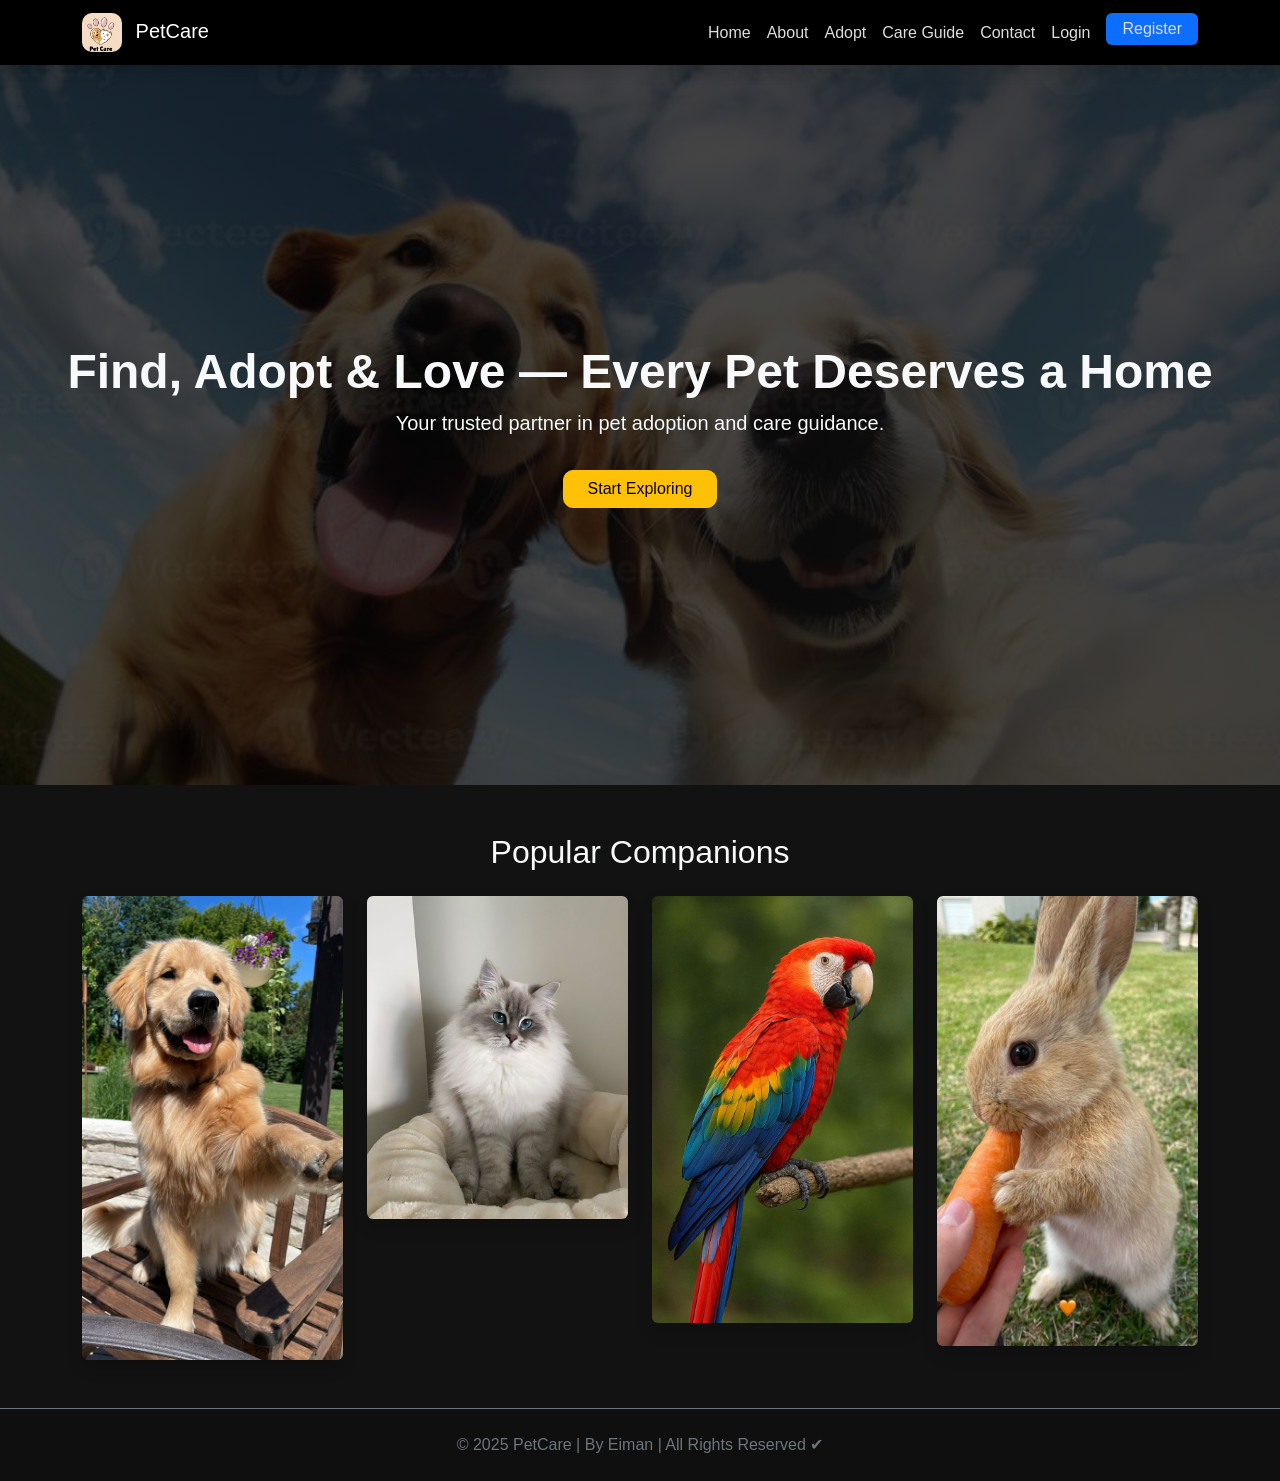
<file: index.html>
<!DOCTYPE html>
<html lang="en">
<head>
  <meta charset="UTF-8">
  <title>PetCare | Home</title>
  <meta name="viewport" content="width=device-width, initial-scale=1">
  <link href="https://cdn.jsdelivr.net/npm/bootstrap@5.3.3/dist/css/bootstrap.min.css" rel="stylesheet">
  <link href="https://cdn.jsdelivr.net/npm/bootstrap-icons@1.11.3/font/bootstrap-icons.css" rel="stylesheet">
  <link rel="stylesheet" href="css/style.css">
</head>
<body>
  <nav class="navbar navbar-expand-lg navbar-dark bg-black shadow">
  <div class="container">
    <a class="navbar-brand" href="index.html">
      <img src="images/logo1.png" alt="PetCare Logo" width="40" class="me-2">
      PetCare
    </a>

    <button class="navbar-toggler" type="button" data-bs-toggle="collapse" data-bs-target="#navbarNav">
      <span class="navbar-toggler-icon"></span>
    </button>

    <div class="collapse navbar-collapse" id="navbarNav">
      <ul class="navbar-nav ms-auto">
        <li class="nav-item"><a href="index.html" class="nav-link">Home</a></li>
        <li class="nav-item"><a href="about.html" class="nav-link">About</a></li>
        <li class="nav-item"><a href="adopt.html" class="nav-link">Adopt</a></li>
        <li class="nav-item"><a href="care.html" class="nav-link">Care Guide</a></li>
        <li class="nav-item"><a href="contact.html" class="nav-link">Contact</a></li>
        <li class="nav-item"><a href="login.html" class="nav-link">Login</a></li>
        <li class="nav-item"><a href="register.html" class="nav-link btn btn-primary text-light px-3 py-1 ms-2">Register</a></li>
      </ul>
    </div>
  </div>
</nav>


  <header class="hero d-flex align-items-center justify-content-center text-center text-light">
    <div>
      <h1 class="fw-bold display-5">Find, Adopt & Love — Every Pet Deserves a Home</h1>
      <p class="lead">Your trusted partner in pet adoption and care guidance.</p>
      <a href="adopt.html" class="btn btn-warning mt-3 px-4">Start Exploring</a>
    </div>
  </header>

  <section class="container text-center my-5">
    <h2 class="text-light mb-4">Popular Companions</h2>
    <div class="row g-4">
      <div class="col-md-3"><img src="images/dog.png" class="img-fluid rounded shadow"></div>
      <div class="col-md-3"><img src="images/cat1.png" class="img-fluid rounded shadow"></div>
      <div class="col-md-3"><img src="images/parrot.png" class="img-fluid rounded shadow"></div>
      <div class="col-md-3"><img src="images/rabbit.png" class="img-fluid rounded shadow"></div>
    </div>
  </section>

  <footer class="text-center py-4 border-top border-secondary">
    <p class="text-secondary mb-0"> © 2025 PetCare | By Eiman | All Rights Reserved ✔</p>
  </footer>
  <script src="https://cdn.jsdelivr.net/npm/bootstrap@5.3.3/dist/js/bootstrap.bundle.min.js"></script>
<script src="js/script.js"></script>
<script src="js/validation.js"></script>

</body>
</html>
</file>
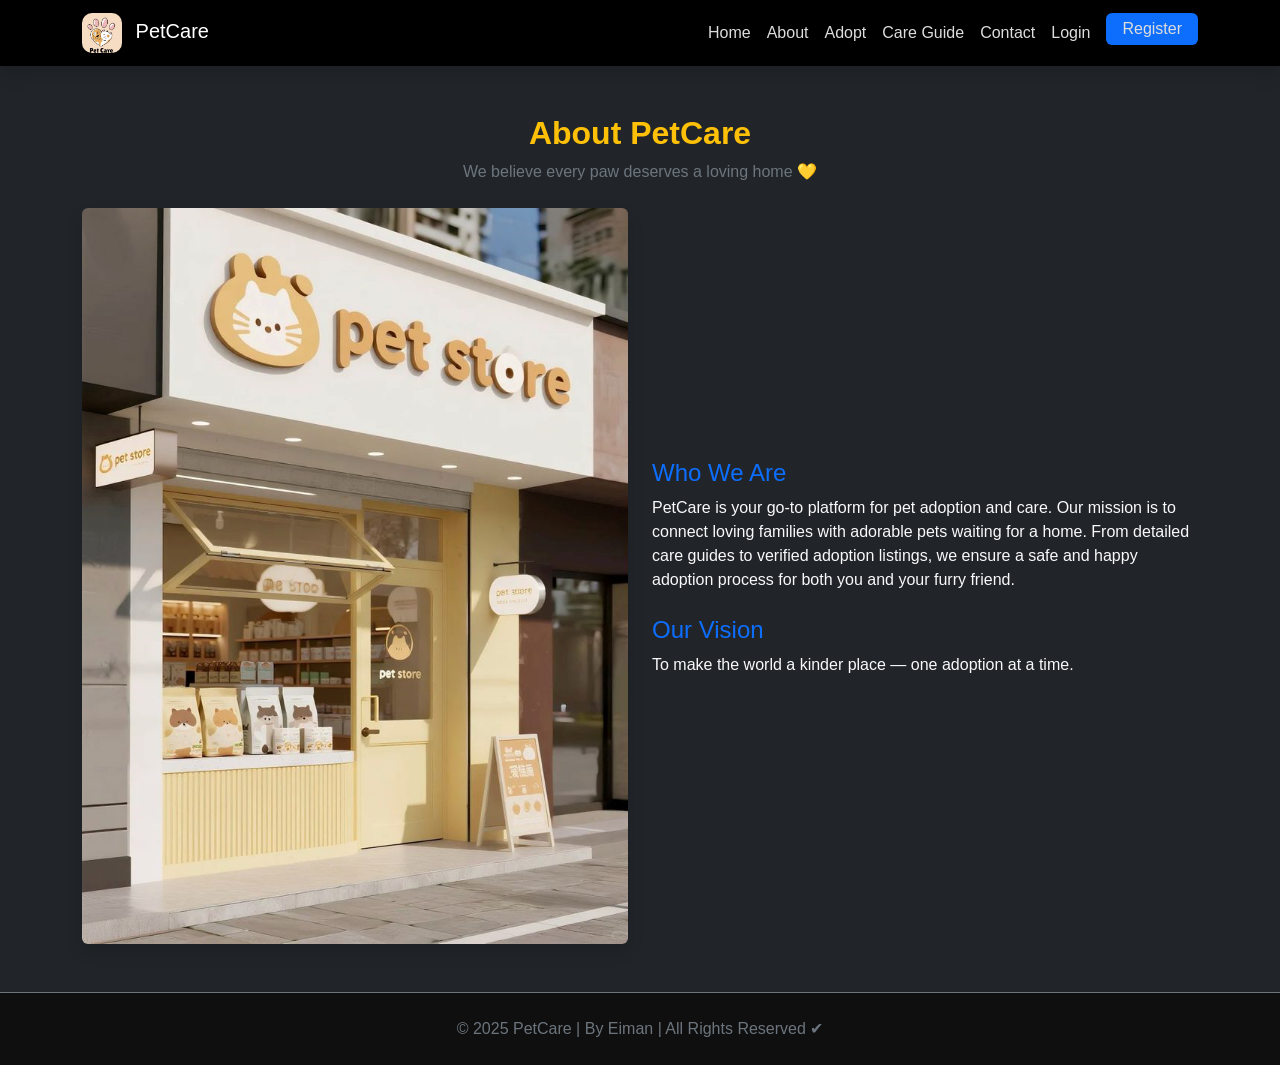
<file: about.html>
<!DOCTYPE html>
<html lang="en">
<head>
  <meta charset="UTF-8">
  <title>PetCare | About Us</title>
  <meta name="viewport" content="width=device-width, initial-scale=1">
  <link href="https://cdn.jsdelivr.net/npm/bootstrap@5.3.3/dist/css/bootstrap.min.css" rel="stylesheet">
  <link href="https://cdn.jsdelivr.net/npm/bootstrap-icons@1.11.3/font/bootstrap-icons.css" rel="stylesheet">
  <link rel="stylesheet" href="css/style.css">
</head>
<body class="bg-dark text-light">

  <!-- Navbar -->
  <nav class="navbar navbar-expand-lg navbar-dark bg-black shadow">
    <div class="container">
      <a class="navbar-brand" href="index.html">
        <img src="images/logo.png" alt="PetCare Logo" width="40" class="me-2">
        PetCare
      </a>
      <button class="navbar-toggler" type="button" data-bs-toggle="collapse" data-bs-target="#navbarNav">
        <span class="navbar-toggler-icon"></span>
      </button>
      <div class="collapse navbar-collapse" id="navbarNav">
        <ul class="navbar-nav ms-auto">
          <li class="nav-item"><a href="index.html" class="nav-link">Home</a></li>
          <li class="nav-item"><a href="about.html" class="nav-link active text-primary">About</a></li>
          <li class="nav-item"><a href="adopt.html" class="nav-link">Adopt</a></li>
          <li class="nav-item"><a href="care.html" class="nav-link">Care Guide</a></li>
          <li class="nav-item"><a href="contact.html" class="nav-link">Contact</a></li>
          <li class="nav-item"><a href="login.html" class="nav-link">Login</a></li>
          <li class="nav-item">
            <a href="register.html" class="nav-link btn btn-primary text-light px-3 py-1 ms-2">Register</a>
          </li>
        </ul>
      </div>
    </div>
  </nav>

  <!-- About Content -->
  <div class="container py-5">
    <div class="text-center mb-4">
      <h2 class="fw-bold text-warning">About PetCare</h2>
      <p class="text-secondary">We believe every paw deserves a loving home 💛</p>
    </div>

    <div class="row align-items-center">
      <div class="col-md-6">
        <img src="images/petstore.png" alt="PetCare Team" class="img-fluid rounded shadow">
      </div>
      <div class="col-md-6">
        <h4 class="text-primary">Who We Are</h4>
        <p>PetCare is your go-to platform for pet adoption and care. Our mission is to connect loving families with adorable pets waiting for a home. From detailed care guides to verified adoption listings, we ensure a safe and happy adoption process for both you and your furry friend.</p>

        <h4 class="text-primary mt-4">Our Vision</h4>
        <p>To make the world a kinder place — one adoption at a time.</p>
      </div>
    </div>
  </div>

  <!-- Footer -->
  <footer class="text-center py-4 border-top border-secondary">
  <p class="text-secondary mb-0">© 2025 PetCare | By Eiman | All Rights Reserved ✔</p>
</footer>


  <script src="https://cdn.jsdelivr.net/npm/bootstrap@5.3.3/dist/js/bootstrap.bundle.min.js"></script>
  <script src="js/script.js"></script>
  <script src="js/validation.js"></script>
</body>
</html>
</file>
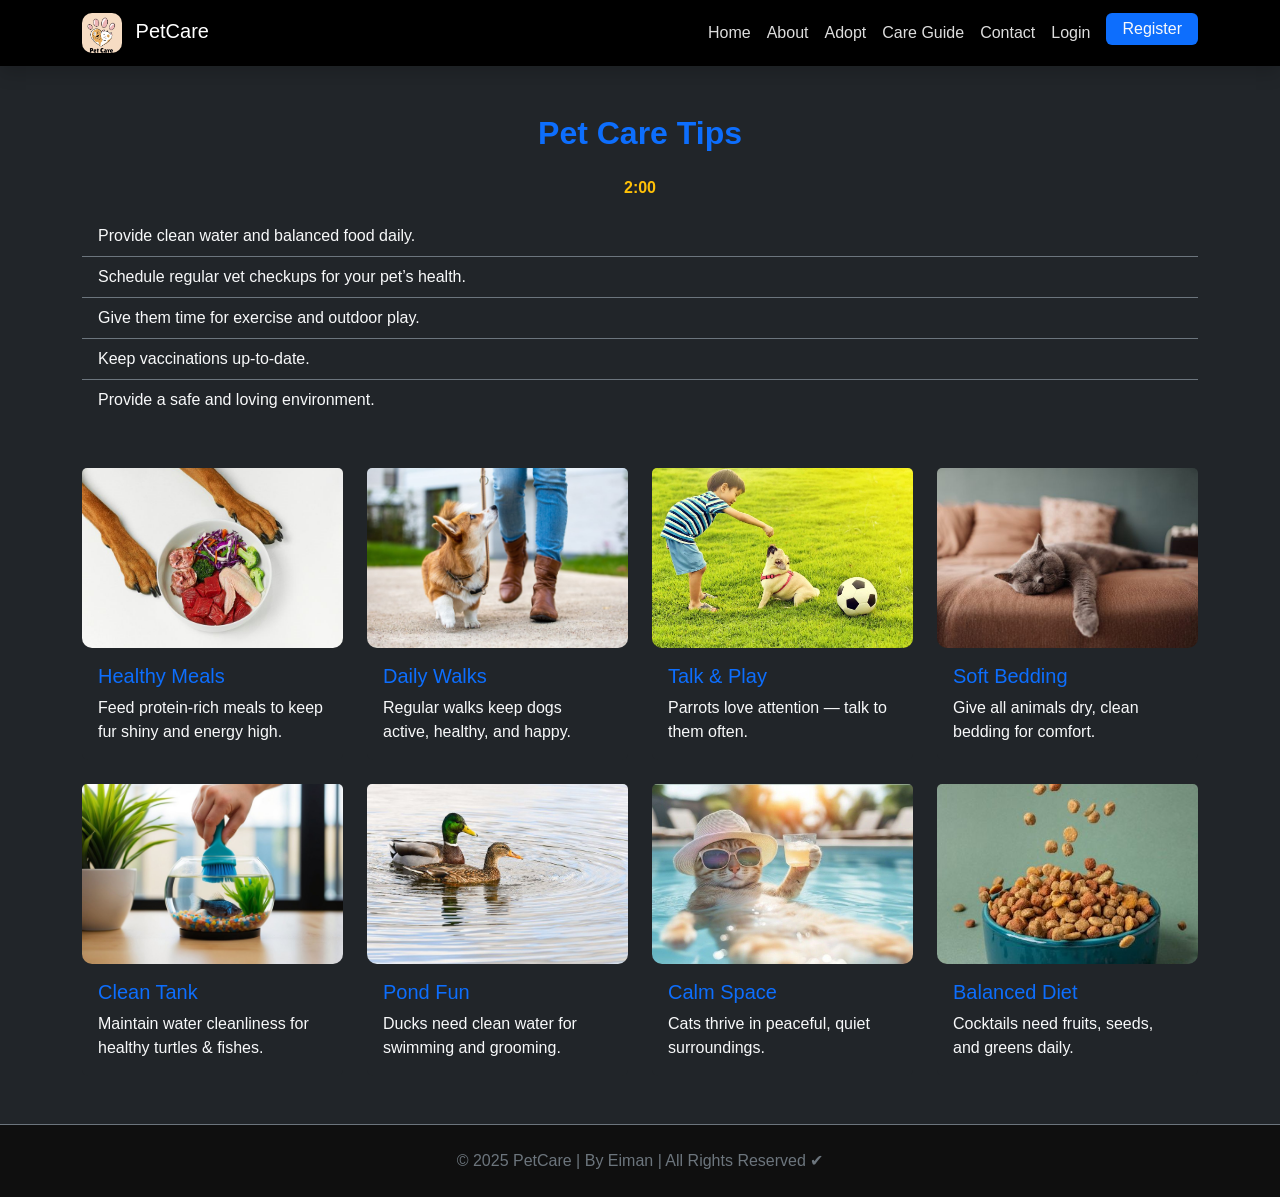
<file: care.html>
<!DOCTYPE html>
<html lang="en">
<head>
  <meta charset="UTF-8">
  <title>PetCare | Care Guide</title>
  <meta name="viewport" content="width=device-width, initial-scale=1">
  <link href="https://cdn.jsdelivr.net/npm/bootstrap@5.3.3/dist/css/bootstrap.min.css" rel="stylesheet">
  <link href="https://cdn.jsdelivr.net/npm/bootstrap-icons@1.11.3/font/bootstrap-icons.css" rel="stylesheet">
  <link rel="stylesheet" href="css/style.css">
  <style>
    /* 💫 Smooth hover animation for cards */
    .pet-card {
      transition: transform 0.3s ease, box-shadow 0.3s ease;
    }
    .pet-card:hover {
      transform: translateY(-6px);
      box-shadow: 0 0 15px rgba(13, 110, 253, 0.5);
    }
  </style>
</head>
<body class="bg-dark text-light" onload="startTimer(10)">
  
  <!-- 🌙 Navbar -->
  <nav class="navbar navbar-expand-lg navbar-dark bg-black shadow">
    <div class="container">
      <a class="navbar-brand" href="index.html">
        <img src="images/logo.png" alt="PetCare Logo" width="40" class="me-2">
        PetCare
      </a>
      <button class="navbar-toggler" type="button" data-bs-toggle="collapse" data-bs-target="#navbarNav">
        <span class="navbar-toggler-icon"></span>
      </button>
      <div class="collapse navbar-collapse" id="navbarNav">
        <ul class="navbar-nav ms-auto">
          <li class="nav-item"><a href="index.html" class="nav-link">Home</a></li>
          <li class="nav-item"><a href="about.html" class="nav-link">About</a></li>
          <li class="nav-item"><a href="adopt.html" class="nav-link">Adopt</a></li>
          <li class="nav-item"><a href="care.html" class="nav-link active text-primary">Care Guide</a></li>
          <li class="nav-item"><a href="contact.html" class="nav-link">Contact</a></li>
          <li class="nav-item"><a href="login.html" class="nav-link">Login</a></li>
          <li class="nav-item">
            <a href="register.html" class="btn btn-primary text-light px-3 py-1 ms-2">Register</a>
          </li>
        </ul>
      </div>
    </div>
  </nav>

  <!-- 🐾 Pet Care Tips Section -->
  <div class="container py-5">
    <h2 class="text-center mb-4 text-primary fw-bold">Pet Care Tips</h2>
    <div id="timer" class="text-center text-warning mb-3 fw-semibold"></div>
    <ul id="tipsList" class="list-group list-group-flush mb-4"></ul>
    <div id="tipsGallery" class="row g-4 mt-4"></div>
  </div>

  <!-- 🌎 Footer -->
  <footer class="text-center py-4 border-top border-secondary">
    <p class="text-secondary mb-0">© 2025 PetCare | By Eiman | All Rights Reserved ✔</p>
  </footer>

  <script src="https://cdn.jsdelivr.net/npm/bootstrap@5.3.3/dist/js/bootstrap.bundle.min.js"></script>
  <script src="js/script.js"></script>
  <script src="js/validation.js"></script>
</body>
</html>
</file>
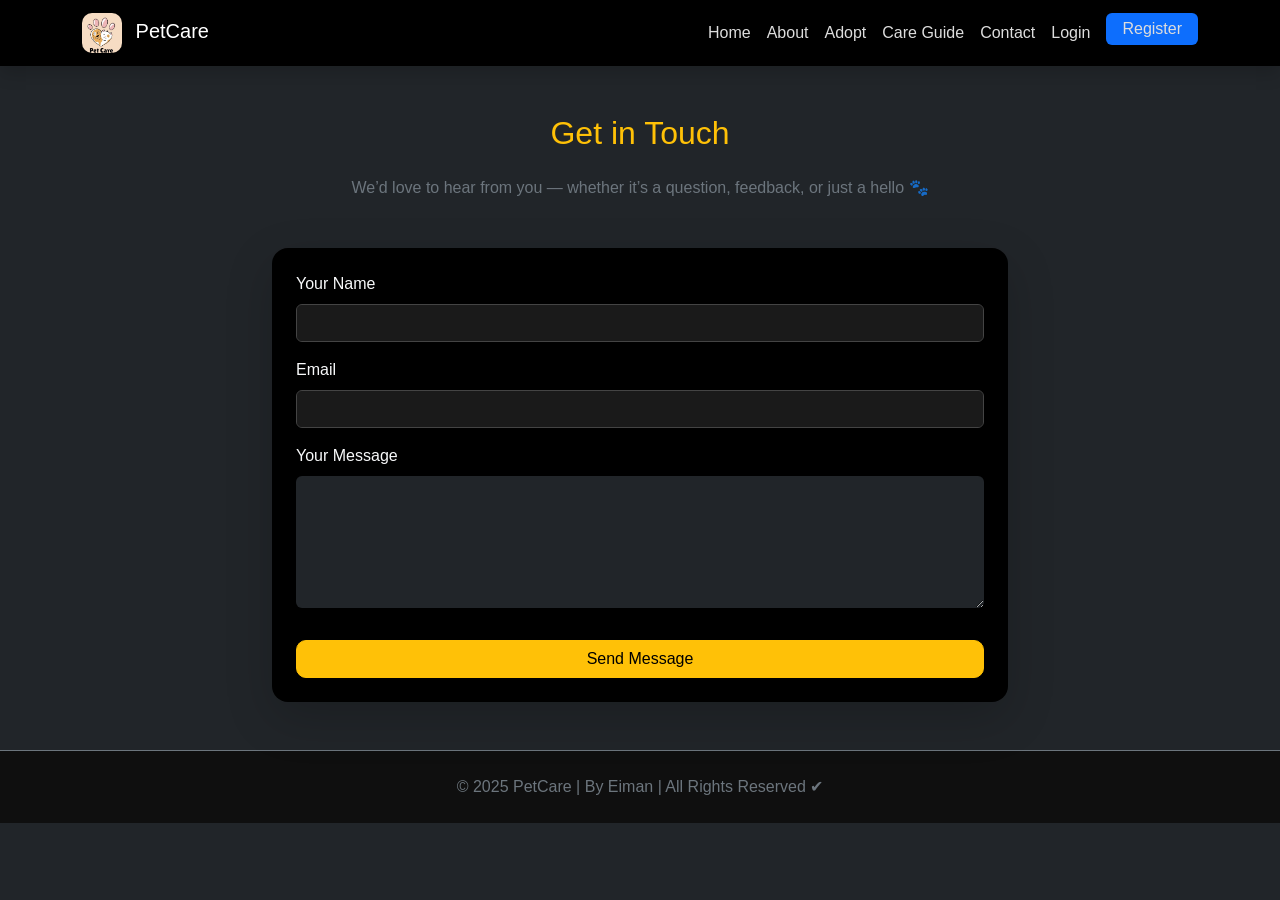
<file: contact.html>
<!DOCTYPE html>
<html lang="en">
<head>
  <meta charset="UTF-8">
  <title>PetCare | Contact Us</title>
  <meta name="viewport" content="width=device-width, initial-scale=1">
  <link href="https://cdn.jsdelivr.net/npm/bootstrap@5.3.3/dist/css/bootstrap.min.css" rel="stylesheet">
  <link href="https://cdn.jsdelivr.net/npm/bootstrap-icons@1.11.3/font/bootstrap-icons.css" rel="stylesheet">
  <link rel="stylesheet" href="css/style.css">
</head>
<body class="bg-dark text-light">

  <!-- Navbar -->
  <nav class="navbar navbar-expand-lg navbar-dark bg-black shadow">
    <div class="container">
      <a class="navbar-brand" href="index.html">
        <img src="images/logo.png" alt="PetCare Logo" width="40" class="me-2">
        PetCare
      </a>
      <button class="navbar-toggler" type="button" data-bs-toggle="collapse" data-bs-target="#navbarNav">
        <span class="navbar-toggler-icon"></span>
      </button>
      <div class="collapse navbar-collapse" id="navbarNav">
        <ul class="navbar-nav ms-auto">
          <li class="nav-item"><a href="index.html" class="nav-link">Home</a></li>
          <li class="nav-item"><a href="about.html" class="nav-link">About</a></li>
          <li class="nav-item"><a href="adopt.html" class="nav-link">Adopt</a></li>
          <li class="nav-item"><a href="care.html" class="nav-link">Care Guide</a></li>
          <li class="nav-item"><a href="contact.html" class="nav-link active text-primary">Contact</a></li>
          <li class="nav-item"><a href="login.html" class="nav-link">Login</a></li>
          <li class="nav-item">
            <a href="register.html" class="nav-link btn btn-primary text-light px-3 py-1 ms-2">Register</a>
          </li>
        </ul>
      </div>
    </div>
  </nav>

  <!-- Contact Section -->
  <section class="contact-section py-5">
  <div class="container">
    <h2 class="text-center text-warning mb-4">Get in Touch</h2>
    <p class="text-center text-secondary mb-5">
      We’d love to hear from you — whether it’s a question, feedback, or just a hello 🐾
    </p>

    <div class="row justify-content-center">
      <div class="col-md-8">
        <div class="card bg-black border-0 shadow-lg p-4 rounded-4">
          <form id="contactForm">
            <div class="mb-3">
              <label class="form-label text-light">Your Name</label>
              <input type="text" class="form-control bg-dark text-light border-0" required>
            </div>
            <div class="mb-3">
              <label class="form-label text-light">Email</label>
              <input type="email" class="form-control bg-dark text-light border-0" required>
            </div>
            <div class="mb-3">
              <label class="form-label text-light">Your Message</label>
              <textarea class="form-control bg-dark text-light border-0" rows="5" required></textarea>
            </div>
            <button type="submit" class="btn btn-warning w-100 mt-3">Send Message</button>
          </form>
        </div>
      </div>
    </div>
  </div>
</section>


  <!-- Footer -->
  <footer class="text-center py-4 border-top border-secondary">
  <p class="text-secondary mb-0">© 2025 PetCare | By Eiman | All Rights Reserved ✔</p>
</footer>


  <script src="https://cdn.jsdelivr.net/npm/bootstrap@5.3.3/dist/js/bootstrap.bundle.min.js"></script>
  <script src="js/script.js"></script>
  <script src="js/validation.js"></script>
</body>
</html>
</file>
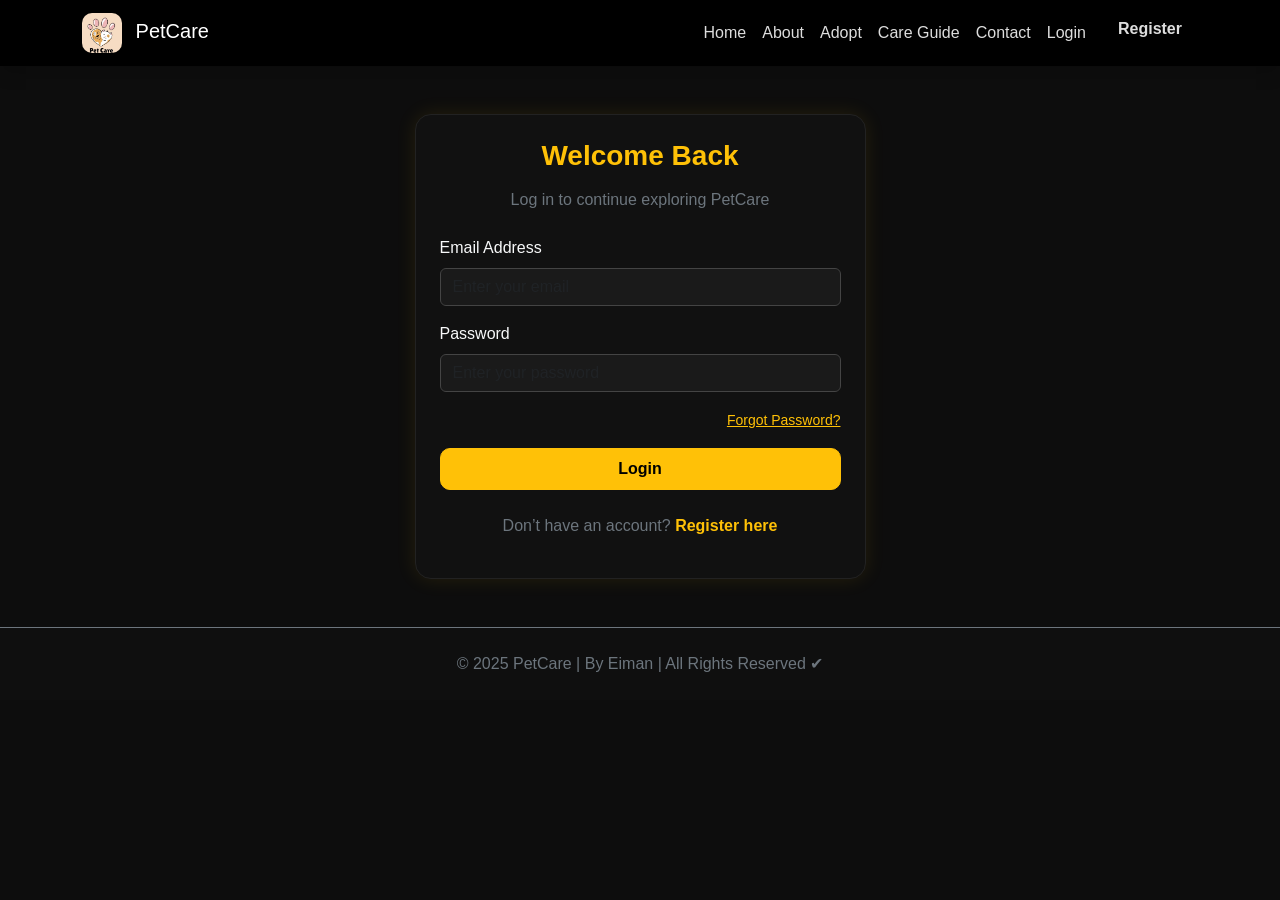
<file: login.html>
<!DOCTYPE html>
<html lang="en">
<head>
  <meta charset="UTF-8">
  <title>PetCare | Login</title>
  <meta name="viewport" content="width=device-width, initial-scale=1">
  <link href="https://cdn.jsdelivr.net/npm/bootstrap@5.3.3/dist/css/bootstrap.min.css" rel="stylesheet">
  <link href="https://cdn.jsdelivr.net/npm/bootstrap-icons@1.11.3/font/bootstrap-icons.css" rel="stylesheet">
  <link rel="stylesheet" href="css/style.css">
  <style>
    /* 🌑 Dark login page styling */
    body {
      background-color: #0d0d0d;
      color: #f8f9fa;
    }

    .login-card {
      background-color: #111;
      border: 1px solid #222;
      box-shadow: 0 0 20px rgba(255, 193, 7, 0.1);
      transition: all 0.3s ease-in-out;
    }

    .login-card:hover {
      transform: scale(1.02);
      box-shadow: 0 0 30px rgba(255, 193, 7, 0.25);
    }

    .form-control.bg-dark {
      background-color: #1a1a1a !important;
      color: #f8f9fa !important;
      border: 1px solid #444 !important;
      transition: 0.3s;
    }

    .form-control.bg-dark:focus {
      border-color: #ffc107 !important;
      box-shadow: 0 0 10px rgba(255, 193, 7, 0.5);
    }

    .btn-warning {
      font-weight: 600;
      transition: 0.3s;
    }

    .btn-warning:hover {
      background-color: #ffcf33;
      box-shadow: 0 0 15px rgba(255, 193, 7, 0.4);
    }
  </style>
</head>
<body>

  <!-- Navbar -->
  <nav class="navbar navbar-expand-lg navbar-dark bg-black shadow">
    <div class="container">
      <a class="navbar-brand" href="index.html">
        <img src="images/logo.png" alt="PetCare Logo" width="40" class="me-2">
        PetCare
      </a>
      <button class="navbar-toggler" type="button" data-bs-toggle="collapse" data-bs-target="#navbarNav">
        <span class="navbar-toggler-icon"></span>
      </button>
      <div class="collapse navbar-collapse" id="navbarNav">
        <ul class="navbar-nav ms-auto">
          <li class="nav-item"><a href="index.html" class="nav-link">Home</a></li>
          <li class="nav-item"><a href="about.html" class="nav-link">About</a></li>
          <li class="nav-item"><a href="adopt.html" class="nav-link">Adopt</a></li>
          <li class="nav-item"><a href="care.html" class="nav-link">Care Guide</a></li>
          <li class="nav-item"><a href="contact.html" class="nav-link">Contact</a></li>
          <li class="nav-item"><a href="login.html" class="nav-link active text-warning">Login</a></li>
          <li class="nav-item">
            <a href="register.html" class="nav-link btn btn-warning text-dark px-3 py-1 ms-2">Register</a>
          </li>
        </ul>
      </div>
    </div>
  </nav>

  <!-- Login Section -->
  <div class="container py-5">
    <div class="row justify-content-center">
      <div class="col-md-5">
        <div class="card login-card p-4 rounded-4">
          <h3 class="text-center text-warning mb-3 fw-bold">Welcome Back</h3>
          <p class="text-center text-secondary mb-4">Log in to continue exploring PetCare</p>

          <form id="loginForm" onsubmit="validateLogin(event)">
            <div class="mb-3">
              <label class="form-label text-light">Email Address</label>
              <input type="email" id="loginEmail" class="form-control bg-dark" placeholder="Enter your email" required>
            </div>
            <div class="mb-3">
              <label class="form-label text-light">Password</label>
              <input type="password" id="loginPassword" class="form-control bg-dark" placeholder="Enter your password" required>
            </div>
            <div class="text-end mb-3">
              <a href="#" onclick="forgotPassword(); return false;" class="text-warning small">Forgot Password?</a>
            </div>
            <button type="submit" class="btn btn-warning w-100 py-2">Login</button>
          </form>

          <p class="text-center mt-4 text-secondary">Don’t have an account?
            <a href="register.html" class="text-warning text-decoration-none fw-semibold">Register here</a>
          </p>
        </div>
      </div>
    </div>
  </div>

  <!-- Footer -->
  <footer class="text-center py-4 border-top border-secondary">
  <p class="text-secondary mb-0">© 2025 PetCare | By Eiman | All Rights Reserved ✔</p>
</footer>


  <script src="https://cdn.jsdelivr.net/npm/bootstrap@5.3.3/dist/js/bootstrap.bundle.min.js"></script>
  <script src="js/script.js"></script>
  <script src="js/validation.js"></script>
</body>
</html>
</file>
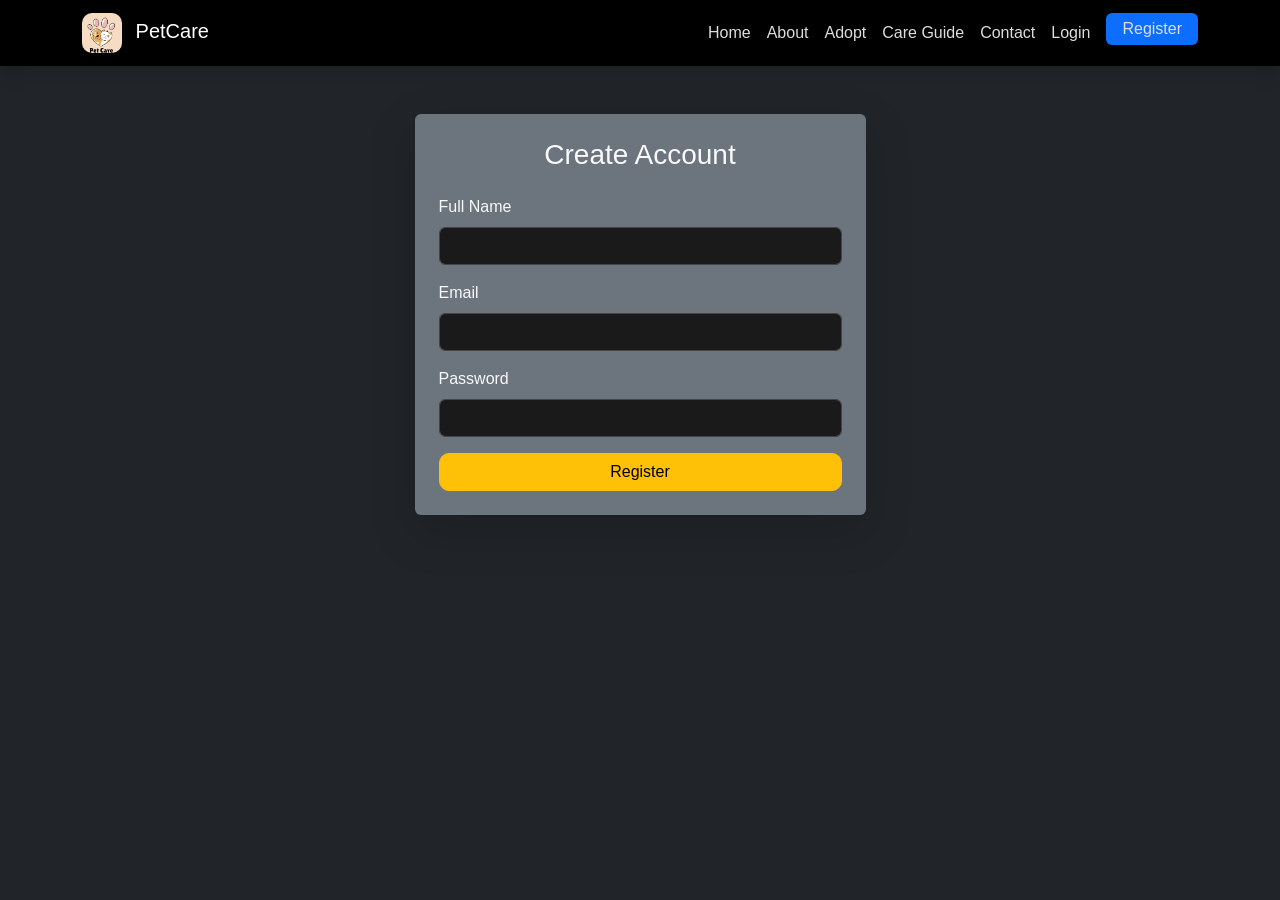
<file: register.html>
<!DOCTYPE html>
<html lang="en">
<head>
  <meta charset="UTF-8" />
  <meta name="viewport" content="width=device-width, initial-scale=1.0" />
  <title>Register - PetCare</title>
  <link href="https://cdn.jsdelivr.net/npm/bootstrap@5.3.3/dist/css/bootstrap.min.css" rel="stylesheet">
  <link href="https://cdn.jsdelivr.net/npm/bootstrap-icons@1.11.3/font/bootstrap-icons.css" rel="stylesheet">
  <link rel="stylesheet" href="css/style.css">
</head>

<body class="bg-dark text-light">
  <nav class="navbar navbar-expand-lg navbar-dark bg-black shadow">
  <div class="container">
    <a class="navbar-brand" href="index.html">
      <img src="images/logo.png" alt="PetCare Logo" width="40" class="me-2">
      PetCare
    </a>

    <button class="navbar-toggler" type="button" data-bs-toggle="collapse" data-bs-target="#navbarNav">
      <span class="navbar-toggler-icon"></span>
    </button>

    <div class="collapse navbar-collapse" id="navbarNav">
      <ul class="navbar-nav ms-auto">
        <li class="nav-item"><a href="index.html" class="nav-link">Home</a></li>
        <li class="nav-item"><a href="about.html" class="nav-link">About</a></li>
        <li class="nav-item"><a href="adopt.html" class="nav-link">Adopt</a></li>
        <li class="nav-item"><a href="care.html" class="nav-link">Care Guide</a></li>
        <li class="nav-item"><a href="contact.html" class="nav-link">Contact</a></li>
        <li class="nav-item"><a href="login.html" class="nav-link">Login</a></li>
        <li class="nav-item"><a href="register.html" class="nav-link btn btn-primary text-light px-3 py-1 ms-2">Register</a></li>
      </ul>
    </div>
  </div>
</nav>


  <section class="container my-5">
    <div class="row justify-content-center">
      <div class="col-md-5">
        <div class="card bg-secondary text-light shadow-lg">
          <div class="card-body p-4">
            <h3 class="text-center mb-4">Create Account</h3>
            <form onsubmit="validateRegistration(event)">
  <div class="mb-3">
    <label for="regName" class="form-label">Full Name</label>
    <input type="text" id="regName" class="form-control bg-dark text-light border-0" required>
  </div>

  <div class="mb-3">
    <label for="regEmail" class="form-label">Email</label>
    <input type="email" id="regEmail" class="form-control bg-dark text-light border-0" required>
  </div>

  <div class="mb-3">
    <label for="regPassword" class="form-label">Password</label>
    <input type="password" id="regPassword" class="form-control bg-dark text-light border-0" required>
  </div>

  <button type="submit" class="btn btn-warning w-100">Register</button>
</form>

          </div>
        </div>
      </div>
    </div>
  </section>

  <script src="https://cdn.jsdelivr.net/npm/bootstrap@5.3.3/dist/js/bootstrap.bundle.min.js"></script>
<script src="js/script.js"></script>
<script src="js/validation.js"></script>

</body>
</html>
</file>
<file: css/style.css>
body {
  background-color: #121212;
  color: #eaeaea;
  font-family: 'Poppins', sans-serif;
}

.hero {
  height: 80vh;
  background: linear-gradient(to right, rgba(0,0,0,0.7), rgba(20,20,20,0.8)), url('../images/main1.png') center/cover no-repeat;
}

.card {
  border: none;
  transition: all 0.3s ease;
}
.card:hover {
  transform: translateY(-6px);
  box-shadow: 0 8px 20px rgba(255, 255, 255, 0.1);
}

.btn-warning {
  font-weight: 500;
  border-radius: 10px;
}

footer {
  background-color: #0f0f0f;
}

img {
  border-radius: 10px;
}
.nav-link:hover {
  color: #0d6efd !important;
  transition: 0.3s;
}

.navbar .btn-primary {
  background-color: #0d6efd;
  border: none;
  transition: 0.3s;
}

.navbar .btn-primary:hover {
  background-color: #0b5ed7;
}
.nav-link {
  color: #ddd !important;
  transition: 0.3s;
}

.nav-link:hover {
  color: #0d6efd !important;
}

.navbar .btn-primary {
  background-color: #0d6efd;
  border: none;
}

.navbar .btn-primary:hover {
  background-color: #0b5ed7;
}
/* 🔥 Improve form input visibility on dark background */
input.form-control.bg-dark {
  color: #f8f9fa !important; /* bright text */
  background-color: #1a1a1a !important; /* dark but readable bg */
  border: 1px solid #444 !important;
}

input.form-control.bg-dark:focus {
  border-color: #ffc107 !important; /* yellow highlight when focused */
  box-shadow: 0 0 8px rgba(255, 193, 7, 0.5);
}
.contact-section .card {
  transition: transform 0.2s ease, box-shadow 0.2s ease;
}

.contact-section .card:hover {
  transform: scale(1.02);
  box-shadow: 0 0 20px rgba(255, 193, 7, 0.4);
}
</file>
